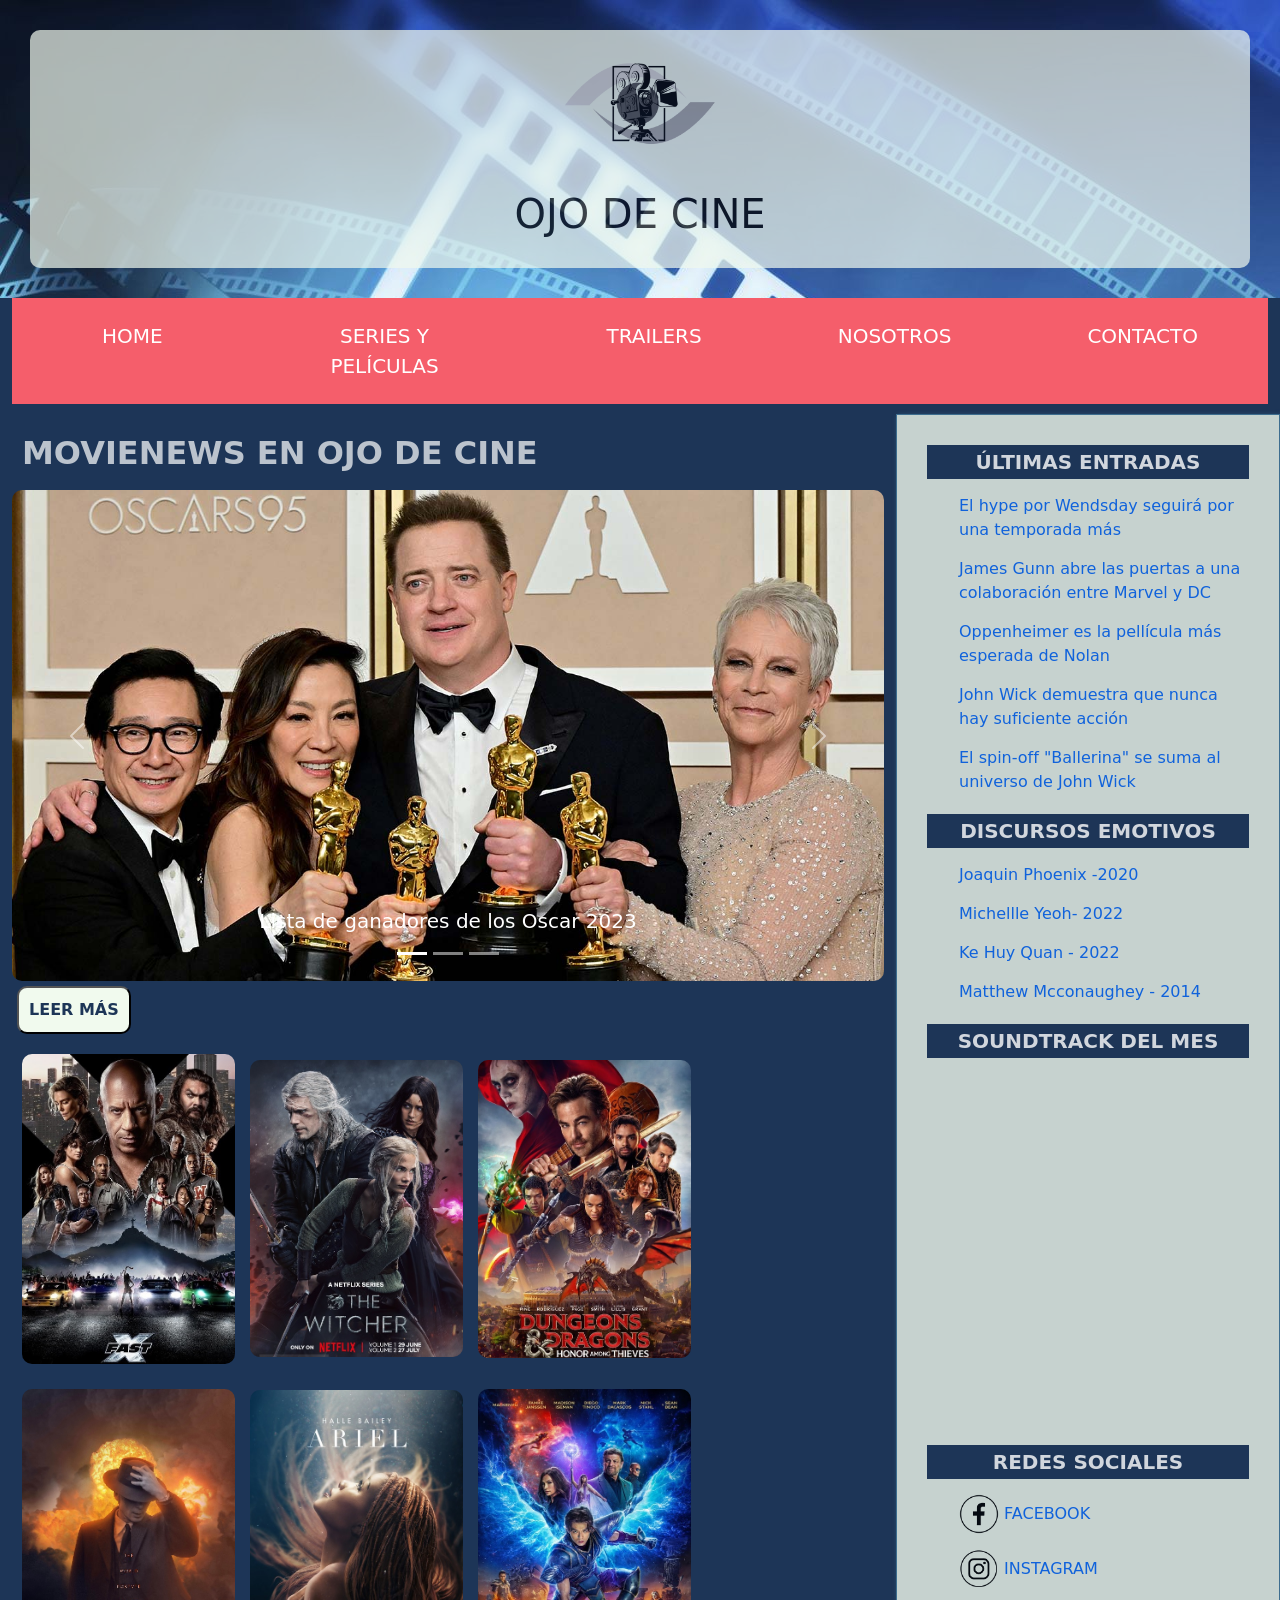
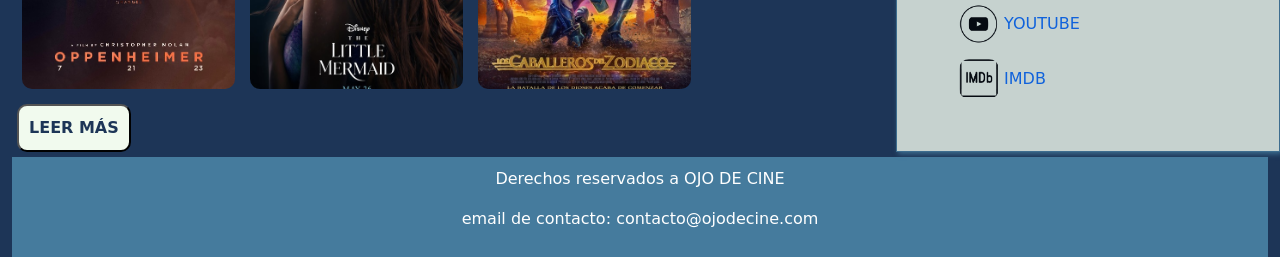
<file: index.html>
<!DOCTYPE html>
<html lang="es"> 
<head>
    <meta charset="UTF-8">
    <meta http-equiv="X-UA-Compatible" content="IE=edge"> 
    <meta name="viewport" content="width=device-width, initial-scale=1.0"> 
    <title>Home</title>
    <link rel="shortcut icon" href="multimedia/favicon.png" type="image/x-icon">
    <link rel="preconnect" href="https://fonts.googleapis.com">
<link rel="preconnect" href="https://fonts.gstatic.com" crossorigin>
<link href="https://fonts.googleapis.com/css2?family=Roboto:wght@100;300;700&display=swap" rel="stylesheet">

<!--CSS BOOSTRAP-->
<link href="https://cdn.jsdelivr.net/npm/bootstrap@5.3.0-alpha3/dist/css/bootstrap.min.css" rel="stylesheet" integrity="sha384-KK94CHFLLe+nY2dmCWGMq91rCGa5gtU4mk92HdvYe+M/SXH301p5ILy+dN9+nJOZ" crossorigin="anonymous">

<!--CSS PROPIO-->
<link rel="stylesheet" href="css/styles.css">

<!--KEYWORDS-->
<meta name="keywords" content="cine, cartelera de cine, tv series, movie trailers, trailers, críticas de cine, estrenos de cine, últimas noticias">

</head>
<body class="container-fluid">
    <!--HEADER-->
    <header class="cabecera row">
    <div>
    <img src="multimedia/logo.png" alt="logo" title="logo" class="logo">
    <h1 class="col-12">OJO DE CINE</h1>
</div>
</header>
   <!--NAVEGACIÓN-->
  <nav class="navbar navbar-expand-lg custom-navbar">
  <div class="container-fluid justify-content">
    <button class="navbar-toggler" type="button" data-bs-toggle="collapse" data-bs-target="#navbarNav" aria-controls="navbarNav" aria-expanded="false" aria-label="Toggle navigation">
      <span class="navbar-toggler-icon"></span>
    </button>
    <div class="collapse navbar-collapse" id="navbarNav">
      <ul class="navbar-nav">
        <li class="nav-item">
          <a class="nav-link" href="index.html">HOME</a>
        </li>
        <li class="nav-item">
          <a class="nav-link" href="pages/movienews.html">SERIES Y PELÍCULAS</a>
        </li>
        <li class="nav-item">
          <a class="nav-link" href="pages/trailers.html">TRAILERS</a>
        </li>
        <li class="nav-item">
          <a class="nav-link" href="pages/nosotros.html">NOSOTROS</a>
        </li>
        <li class="nav-item">
          <a class="nav-link" href="pages/contacto.html">CONTACTO</a>
        </li>
      </ul>
    </div>
  </div>
</nav>

 <!--MAIN Y ASIDE-->
<div class="row">
<main class="main">
        <h2>MOVIENEWS EN OJO DE CINE</h2>
<div id="carouselExampleCaptions" class="carousel slide">
  <div class="carousel-indicators">
    <button type="button" data-bs-target="#carouselExampleCaptions" data-bs-slide-to="0" class="active" aria-current="true" aria-label="Slide 1"></button>
    <button type="button" data-bs-target="#carouselExampleCaptions" data-bs-slide-to="1" aria-label="Slide 2"></button>
    <button type="button" data-bs-target="#carouselExampleCaptions" data-bs-slide-to="2" aria-label="Slide 3"></button>
  </div>
  <div class="carousel-inner">
    <div class="carousel-item active">
      <img src="multimedia/oscarwinners.jpg" class="d-block w-100" alt="oscar-winners">
      <div class="carousel-caption d-none d-md-block">
        <h5>Lista de ganadores de los Oscar 2023</h5>
      </div>
    </div>
    <div class="carousel-item">
      <img src="multimedia/harry-potter-reboot.jpg" class="d-block w-100" alt="harry-potter-reboot">
      <div class="carousel-caption d-none d-md-block">
        <h5>Max prepara una reboot de Harry Potter</h5>
      </div>
    </div>
    <div class="carousel-item">
      <img src="multimedia/willy-wonka.jpg" class="d-block w-100" alt="willy-wonka">
      <div class="carousel-caption d-none d-md-block">
        <h5>Se dio a conocer el primer teaser de Willy Wonka</h5>
      </div>
    </div>
  </div>
  <button class="carousel-control-prev" type="button" data-bs-target="#carouselExampleCaptions" data-bs-slide="prev">
    <span class="carousel-control-prev-icon" aria-hidden="true"></span>
    <span class="visually-hidden">Previous</span>
  </button>
  <button class="carousel-control-next" type="button" data-bs-target="#carouselExampleCaptions" data-bs-slide="next">
    <span class="carousel-control-next-icon" aria-hidden="true"></span>
    <span class="visually-hidden">Next</span>
  </button>
</div>
  <input type="button" value="LEER MÁS" class="button">
    <section class="main">
      <div class="row-news">
       <div class="column">
         <img src="multimedia/fastx-movie.jpg" alt="fast-x-movie">
         <img src="multimedia/the-witcher-poster.jpg" alt="the-witcher">
         <img src="multimedia/dungeons-dragons-movie-poster.jpg" alt="dungeons-and-dragons-movie">
      </div>
    </div>
    <div class="row-news">
        <div class="column">
        <img src="multimedia/oppenheimer-movie-poster.jpg" alt="oppenheimer">
        <img src="multimedia/the-little-mermaid.jpg" alt="the-little-mermaid">
        <img src="multimedia/knights-of-the-zodiac-movie-poster.jpg" alt="knights-of-the-zodiac">
        </div>
    </div>
    </section> 
  <input type="button" value="LEER MÁS" class="button">
  </main>

  <aside class="aside">
    <div class="widget">
        <h3>ÚLTIMAS ENTRADAS</h3>
        <ul>
            <li> 
                <a href="#">El hype por Wendsday seguirá por una temporada más</a>
            </li>
            <li>
                <a href="#">James Gunn abre las puertas a una colaboración entre Marvel y DC</a>
            </li>
            <li>
                <a href="#">Oppenheimer es la pellícula más esperada de Nolan</a>
            </li>
            <li>
                <a href="#">John Wick demuestra que nunca hay suficiente acción</a>
            </li>
            <li> <a href="#">El spin-off "Ballerina" se suma al universo de John Wick</a></li>
        </ul>
    </div>
     <div class="widget">
        <h3>DISCURSOS EMOTIVOS</h3>
        <ul>
            <li> 
                <a href="https://www.youtube.com/watch?v=qiiWdTz_MNc">Joaquin Phoenix -2020</a>
            </li>
            <li>
                <a href="https://www.youtube.com/watch?v=8v9wrK_j6Cc">Michellle Yeoh- 2022</a>
            </li>
            <li>
                <a href="https://www.youtube.com/watch?v=zFRIu7ehZl0">Ke Huy Quan - 2022</a>
            </li>
            <li>
                <a href="https://www.youtube.com/watch?v=wD2cVhC-63I">Matthew Mcconaughey - 2014</a>
            </li>
    
    </div>
    <div class="widget">
        <h3>SOUNDTRACK DEL MES</h3>
        <iframe style="border-radius:12px" src="https://open.spotify.com/embed/playlist/37i9dQZF1DWWF3yivn1m3D?utm_source=generator" width="100%" height="352" frameBorder="0" allowfullscreen="" allow="autoplay; clipboard-write; encrypted-media; fullscreen; picture-in-picture" loading="lazy" class="soundtrack"></iframe>
    </div>
    <div class="widget">
          <h3>REDES SOCIALES</h3>
    <ul>
        <li><img src="multimedia/facebook-logo.png" alt="facebook" class="redes">
        <a href="https://www.facebook.com/" class="footer">FACEBOOK</a></li>
        <li><img src="multimedia/instagram-logo.png" alt="instagram" class="redes">
        <a href="https://www.instagram.com/" class="footer">INSTAGRAM</a></li>
        <li> <img src="multimedia/youtube-logo.png" alt="youtube" class="redes">
        <a href="https://www.youtube.com/" class="footer">YOUTUBE</a></li>
        <li> <img src="multimedia/imdb-logo.png" alt="imdb" class="redes">
        <a href="https://www.imdb.com/">IMDB</li>
    </ul>
    </div>
  </div>
  </aside>

  <!--FOOTER-->
    <footer> 
        <div> 
        <p>Derechos reservados a OJO DE CINE</p>
        <div>
        <div>
            <p>email de contacto: contacto@ojodecine.com
            </p>
        </div>
        
    </footer>
<script src="https://cdn.jsdelivr.net/npm/bootstrap@5.3.0-alpha3/dist/js/bootstrap.bundle.min.js" integrity="sha384-ENjdO4Dr2bkBIFxQpeoTz1HIcje39Wm4jDKdf19U8gI4ddQ3GYNS7NTKfAdVQSZe" crossorigin="anonymous"></script>
 
</body>
</html>
</file>
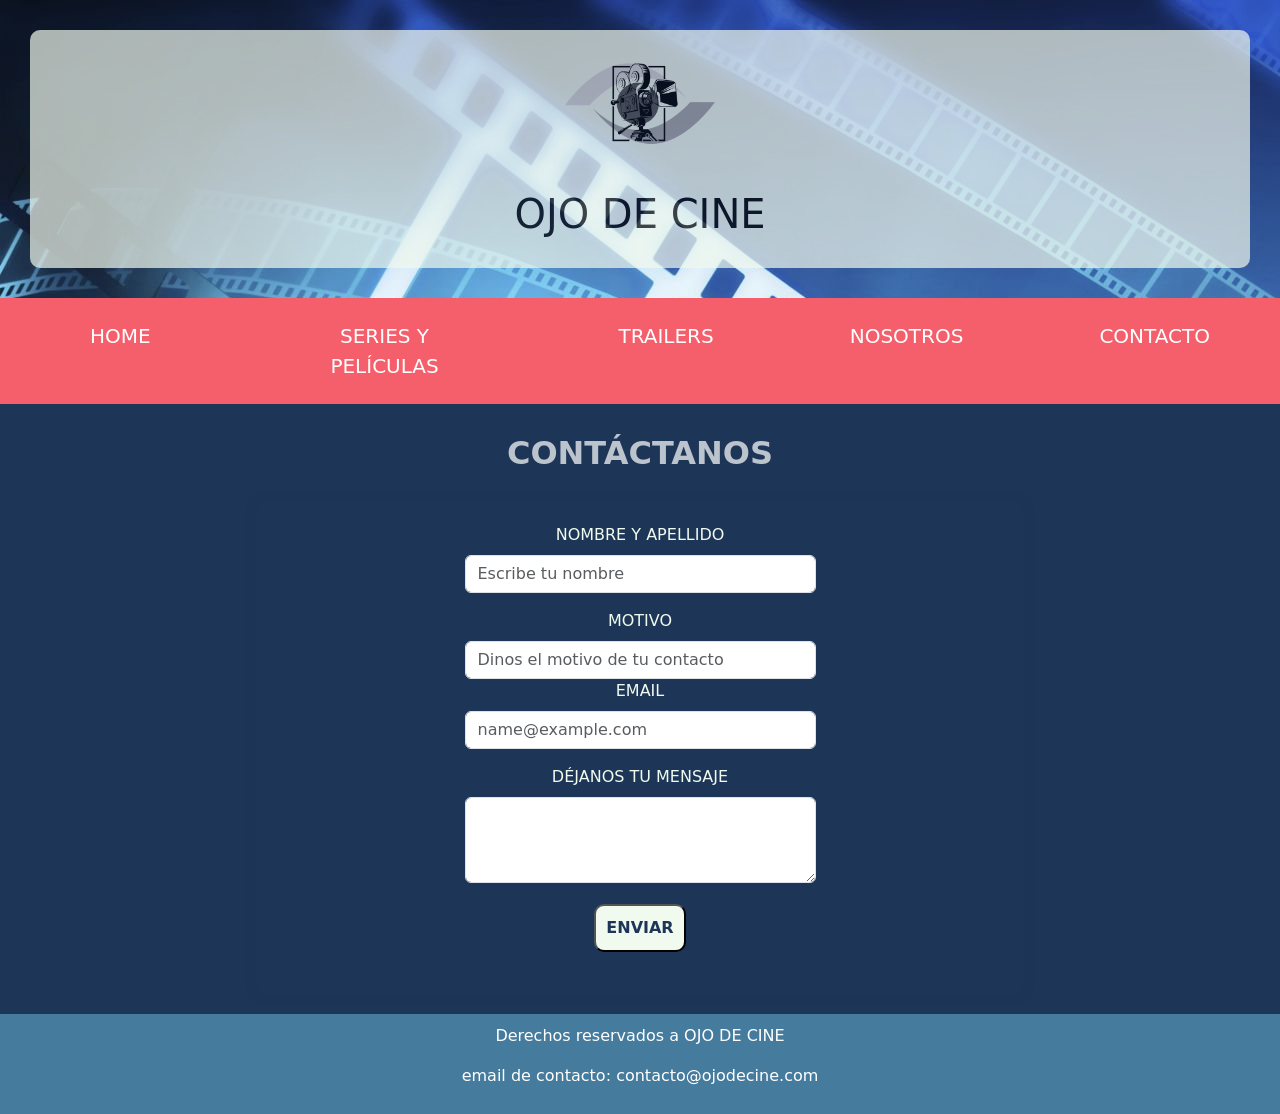
<file: pages/contacto.html>
<!DOCTYPE html>
<html lang="es">
<head>
    <meta charset="UTF-8">
    <meta http-equiv="X-UA-Compatible" content="IE=edge">
    <meta name="viewport" content="width=device-width, initial-scale=1.0">
    <title>Contacto</title>
    <link rel="shortcut icon" href="../multimedia/favicon.png" type="image/x-icon">
   <link rel="preconnect" href="https://fonts.googleapis.com">
<link rel="preconnect" href="https://fonts.gstatic.com" crossorigin>
<link href="https://fonts.googleapis.com/css2?family=Roboto:wght@100;300;700&display=swap" rel="stylesheet">
<!--CSS BOOSTRAP-->
<link href="https://cdn.jsdelivr.net/npm/bootstrap@5.3.0-alpha3/dist/css/bootstrap.min.css" rel="stylesheet" integrity="sha384-KK94CHFLLe+nY2dmCWGMq91rCGa5gtU4mk92HdvYe+M/SXH301p5ILy+dN9+nJOZ" crossorigin="anonymous">

<link rel="stylesheet" href="../css/styles.css">

<!--META DESCRIPTION-->

<meta name="description" content="Si eres un freak de las series de TV y el cine, contáctanos por aquí.">

<!--KEYWORDS-->
<meta name="keywords" content="cine, cartelera de cine, tv series, movie trailers, trailers, críticas de cine, estrenos de cine, últimas noticias">
</head>

<body>
<!--HEADER-->
  <header class="cabecera">
    <div>
    <img src="../multimedia/logo.png" alt="logo" title="logo" class="logo">
      <h1>OJO DE CINE</h1>
</div>
</header>
<!--NAVEGACIÓN-->
  <nav class="navbar navbar-expand-lg custom-navbar">
  <div class="container-fluid">
    <button class="navbar-toggler" type="button" data-bs-toggle="collapse" data-bs-target="#navbarNav" aria-controls="navbarNav" aria-expanded="false" aria-label="Toggle navigation">
      <span class="navbar-toggler-icon"></span>
    </button>
    <div class="collapse navbar-collapse" id="navbarNav">
      <ul class="navbar-nav">
        <li class="nav-item">
          <a class="nav-link" href="../index.html">HOME</a>
        </li>
        <li class="nav-item">
          <a class="nav-link" href="./movienews.html">SERIES Y PELÍCULAS</a>
        </li>
        <li class="nav-item">
          <a class="nav-link" href="./trailers.html">TRAILERS</a>
        </li>
        <li class="nav-item">
          <a class="nav-link" href="./nosotros.html">NOSOTROS</a>
        </li>
        <li class="nav-item">
          <a class="nav-link" href="./contacto.html">CONTACTO</a>
        </li>
      </ul>
    </div>
  </div>
</nav> 
<main>
    <h2 class="contacto">CONTÁCTANOS</h2>
    <div class="container-form">
      <div class="d-flex justify-content-center row">
      <div class="mx-auto text-center col-sm-12 col-md-6 col-lg-6">      
      <div class="mb-3">
      <label for="formGroupNombre" class="form-label">NOMBRE Y APELLIDO</label>
      <input type="text" class="form-control" id="formGroupNombre" placeholder="Escribe tu nombre">
      </div>
      <div class="mb-3">
      <label for="formGroupMotivo" class="form-label">MOTIVO</label>
      <input type="text" class="form-control" id="formGroupMotivo" placeholder="Dinos el motivo de tu contacto">
      <div class="mb-3">
      <label for="formGroupEmail" class="form-label">EMAIL</label>
      <input type="email" class="form-control" id="exampleFormControlInput1" placeholder="name@example.com">
      </div>
      <div class="mb-3">
      <label for="formGroupMensaje" class="form-label">DÉJANOS TU MENSAJE</label>
      <textarea class="form-control" id="formGroupMensaje" rows="3"></textarea>
</div>
<button type="submit" class="button">ENVIAR</button>
    </div>
      </div>

    
</main>

    
 <footer> 
        <div> 
        <p>Derechos reservados a OJO DE CINE</p>
        <div>
        <div>
            <p>email de contacto: contacto@ojodecine.com
            </p>
        </div>
        
    </footer>  
    <script src="https://cdn.jsdelivr.net/npm/bootstrap@5.3.0-alpha3/dist/js/bootstrap.bundle.min.js" integrity="sha384-ENjdO4Dr2bkBIFxQpeoTz1HIcje39Wm4jDKdf19U8gI4ddQ3GYNS7NTKfAdVQSZe" crossorigin="anonymous"></script> 
    </body>
</html>
</file>
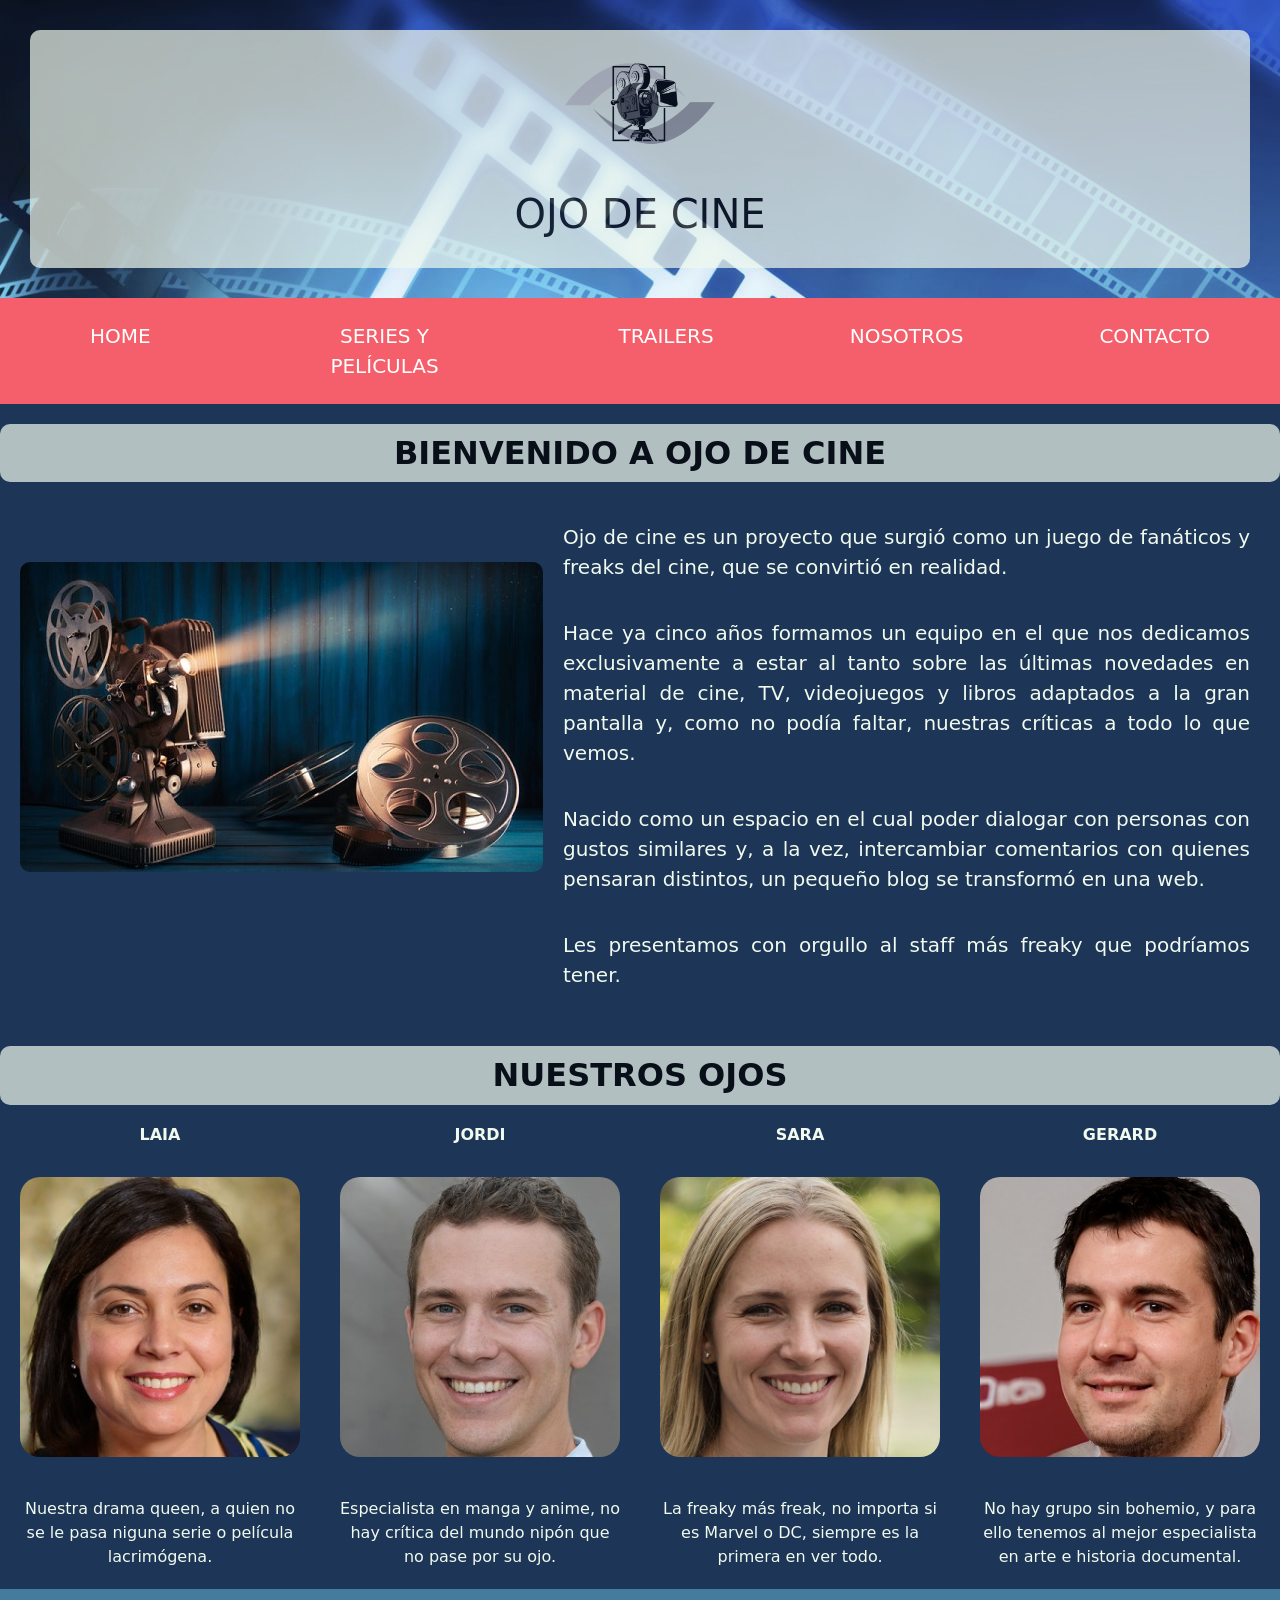
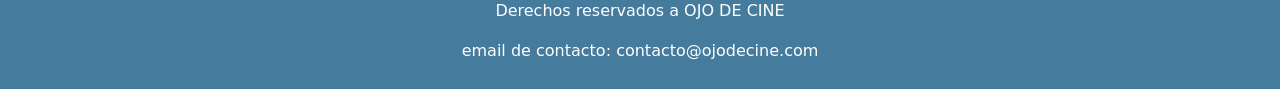
<file: pages/nosotros.html>
<!DOCTYPE html>
<html lang="es">
<head>
    <meta charset="UTF-8">
    <meta http-equiv="X-UA-Compatible" content="IE=edge">
    <meta name="viewport" content="width=device-width, initial-scale=1.0">
    <title>Nosotros</title>
    <link rel="shortcut icon" href="../multimedia/favicon.png" type="image/x-icon">
    <link rel="preconnect" href="https://fonts.googleapis.com">
<link rel="preconnect" href="https://fonts.gstatic.com" crossorigin>
<link href="https://fonts.googleapis.com/css2?family=Roboto:wght@100;300;700&display=swap" rel="stylesheet">
<!--CSS BOOSTRAP-->
<link href="https://cdn.jsdelivr.net/npm/bootstrap@5.3.0-alpha3/dist/css/bootstrap.min.css" rel="stylesheet" integrity="sha384-KK94CHFLLe+nY2dmCWGMq91rCGa5gtU4mk92HdvYe+M/SXH301p5ILy+dN9+nJOZ" crossorigin="anonymous">

<link rel="stylesheet" href="../css/styles.css">

<!--META DESCRIPTION-->

<meta name="description" content="Concoce al equipo que permite que no te quedes afuera de las últimas noticias de lo que pasa en cine y TV, así como también las mejors críticas freaks de América Latina.">

<!--KEYWORDS-->
<meta name="keywords" content="cine, cartelera de cine, tv series, movie trailers, trailers, críticas de cine, estrenos de cine, últimas noticias">

</head>
<body>
    <header class="cabecera">
    <div>
    <img src="../multimedia/logo.png" alt="logo" title="logo" class="logo">
    <h1>OJO DE CINE</h1>
</div>
</header>
<!--NAVEGACIÓN-->
<nav class="navbar navbar-expand-lg custom-navbar">
  <div class="container-fluid">
    <button class="navbar-toggler" type="button" data-bs-toggle="collapse" data-bs-target="#navbarNav" aria-controls="navbarNav" aria-expanded="false" aria-label="Toggle navigation">
      <span class="navbar-toggler-icon"></span>
    </button>
    <div class="collapse navbar-collapse" id="navbarNav">
      <ul class="navbar-nav">
        <li class="nav-item">
          <a class="nav-link" href="../index.html">HOME</a>
        </li>
        <li class="nav-item">
          <a class="nav-link" href="./movienews.html">SERIES Y PELÍCULAS</a>
        </li>
        <li class="nav-item">
          <a class="nav-link" href="./trailers.html">TRAILERS</a>
        </li>
        <li class="nav-item">
          <a class="nav-link" href="./nosotros.html">NOSOTROS</a>
        </li>
        <li class="nav-item">
          <a class="nav-link" href="./contacto.html">CONTACTO</a>
        </li>
      </ul>
    </div>
  </div>
</nav> 
        <!--EXPLICACION NOSOTROS-->
        <div class="nosotros"> 
        <h2>BIENVENIDO A OJO DE CINE</h2>
        </div>
        <div class="nosotrosContainer">
            <main class="mainNosotros">               
            <img src="../multimedia/cine.jpg" alt="nosotros" title="nosotros" class="nosotrosPic">
        </main>
        <aside  class="textoNosotros">
            <div>
                <p>
                Ojo de cine es un proyecto que surgió como un juego de fanáticos y freaks del cine, que se convirtió en realidad.      
                </p>
                <p>
                Hace ya cinco años formamos un equipo en el que nos dedicamos exclusivamente a estar al tanto sobre las últimas novedades en material de cine, TV, videojuegos y libros adaptados a la gran pantalla y, como no podía faltar, nuestras críticas a todo lo que vemos.
                </p>
                <p>
                 Nacido como un espacio en el cual poder dialogar con personas con gustos similares y, a la vez, intercambiar comentarios con quienes pensaran distintos, un pequeño blog se transformó en una web.   
                </p>
                <p>
                 Les presentamos con orgullo al staff más freaky que podríamos tener.   
                </p>
            </div>
        </aside>
        </div> 
         <!--PRESENTACION EQUIPO DE TRABAJO--> 
        <div class="nosotros"> 
        <h2 >NUESTROS OJOS</h2>
        </div>
        <div class="equipo">
          <div>
            <p>LAIA</p>
              <img src="../multimedia/Laia.jpg" alt="Laia">
              <article>
              Nuestra drama queen, a quien no se le pasa niguna serie o película lacrimógena.
              </article>
          </div>
          <div>
            <p>JORDI</p>
              <img src="../multimedia/Jordi.jpg" alt="Jordi">
              <article>
              Especialista en manga y anime, no hay crítica del mundo nipón que no pase por su ojo.
              </article>
          </div>            
          <div>
            <p>SARA</p>
              <img src="../multimedia/Sara.jpg" alt="Sara">
              <article>
              La freaky más freak, no importa si es Marvel o DC, siempre es la primera en ver todo.
              </article>
          </div>            
          <div>
            <p>GERARD</p>
              <img src="../multimedia/Gerard.jpg" alt="Gerard"><article>
              No hay grupo sin bohemio, y para ello tenemos al mejor especialista en arte e historia documental.
              </article>
          </div>
        </div>
        </div>
    <footer> 
        <div> 
        <p>Derechos reservados a OJO DE CINE</p>
        <div>
        <div>
            <p>email de contacto: contacto@ojodecine.com
            </p>
        </div>   

    </footer>
    <script src="https://cdn.jsdelivr.net/npm/bootstrap@5.3.0-alpha3/dist/js/bootstrap.bundle.min.js" integrity="sha384-ENjdO4Dr2bkBIFxQpeoTz1HIcje39Wm4jDKdf19U8gI4ddQ3GYNS7NTKfAdVQSZe" crossorigin="anonymous"></script>
  </body>
</html>
</file>
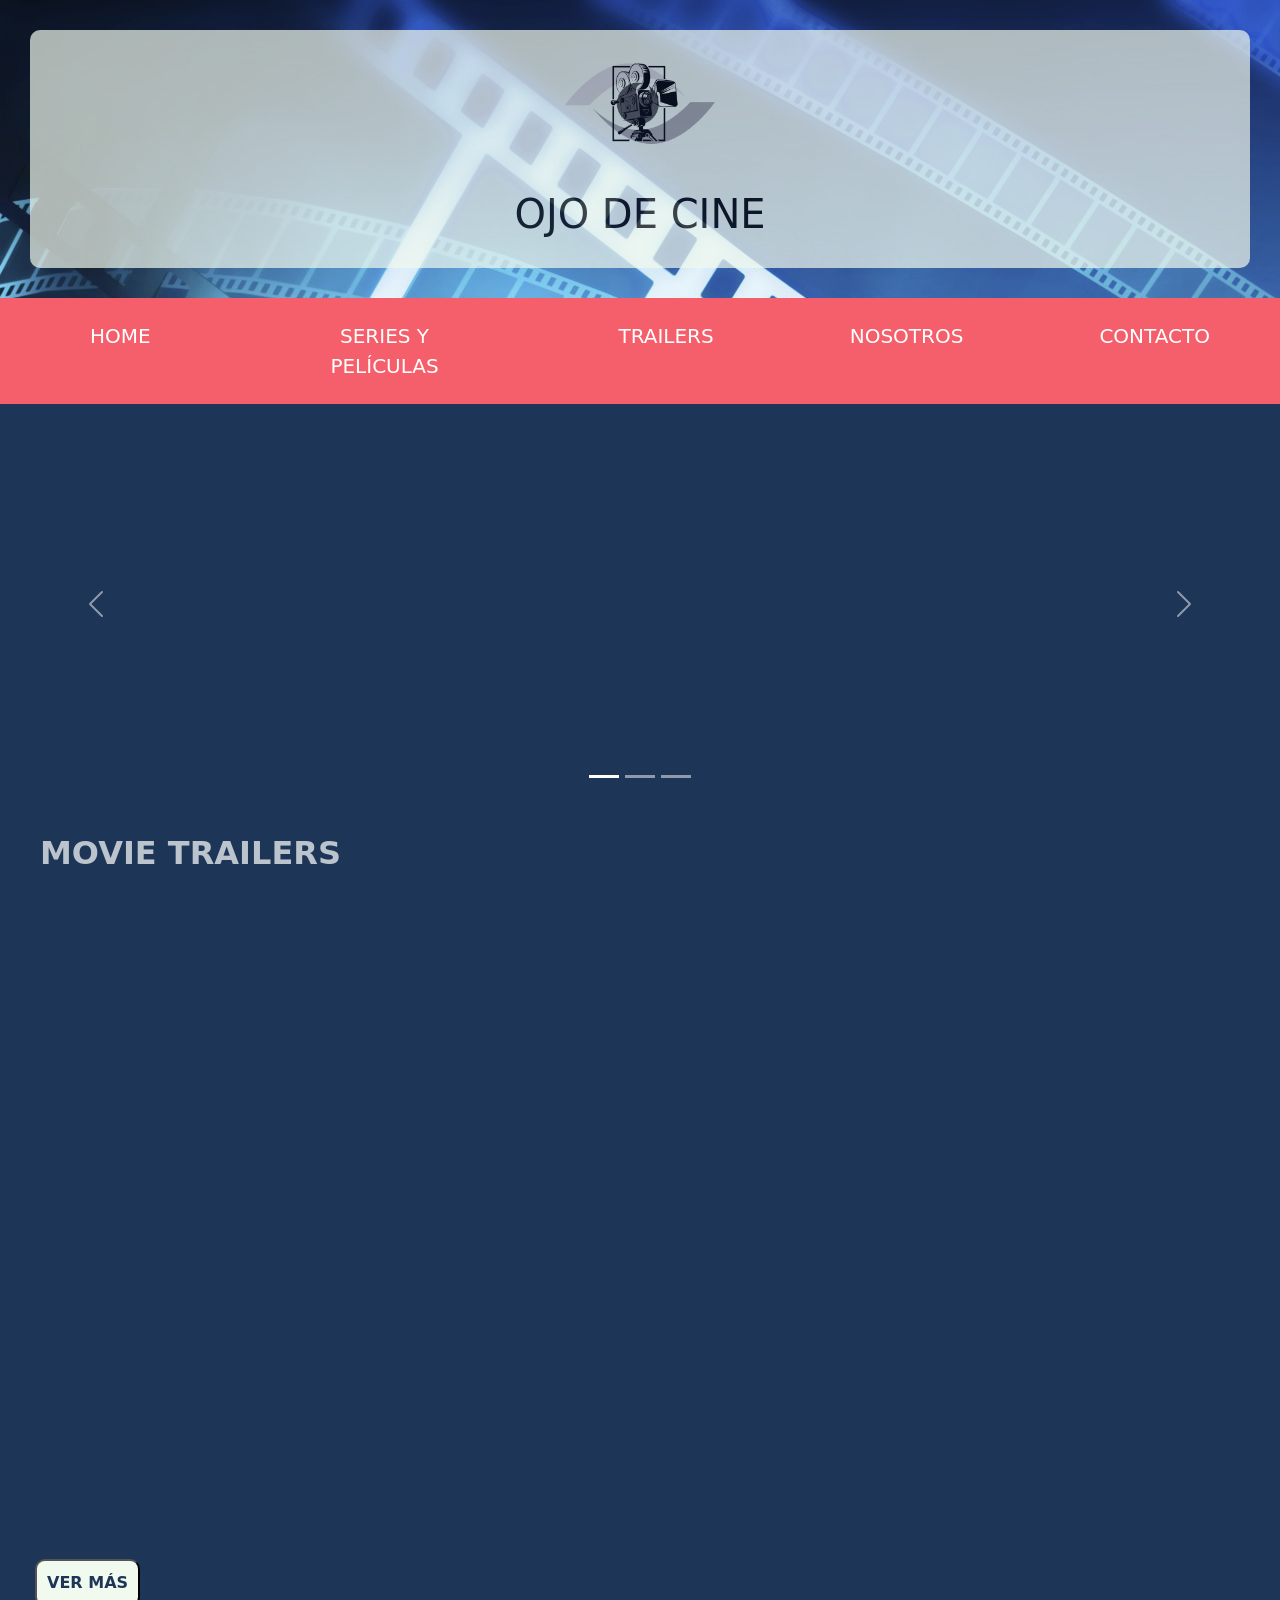
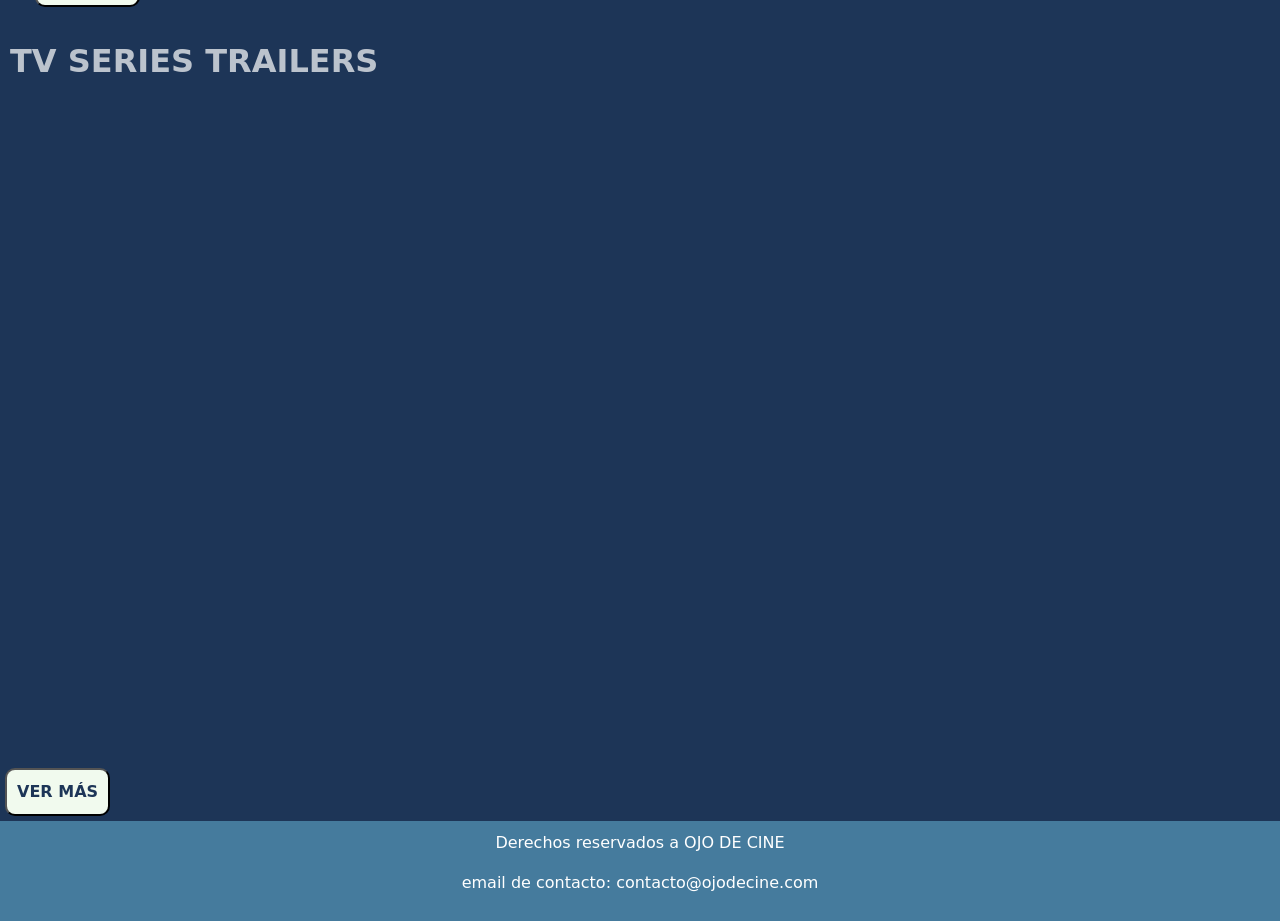
<file: pages/trailers.html>
<!DOCTYPE html>
<html lang="es">
<head>
    <meta charset="UTF-8">
    <meta http-equiv="X-UA-Compatible" content="IE=edge">
    <meta name="viewport" content="width=device-width, initial-scale=1.0">
    <title>Últimos trailers</title>
    <link rel="shortcut icon" href="../multimedia/favicon.png" type="image/x-icon">
    <link rel="preconnect" href="https://fonts.googleapis.com">
<link rel="preconnect" href="https://fonts.gstatic.com" crossorigin>
<link href="https://fonts.googleapis.com/css2?family=Roboto:wght@100;300;700&display=swap" rel="stylesheet">
<!--CSS BOOSTRAP-->
<link href="https://cdn.jsdelivr.net/npm/bootstrap@5.3.0-alpha3/dist/css/bootstrap.min.css" rel="stylesheet" integrity="sha384-KK94CHFLLe+nY2dmCWGMq91rCGa5gtU4mk92HdvYe+M/SXH301p5ILy+dN9+nJOZ" crossorigin="anonymous">

<link rel="stylesheet" href="../css/styles.css">

<!--META DESCRIPTION-->

<meta name="description" content="No pierdas tiempos y mira en un solo lugar los últimos trailers sobre las series de TV y películas que estabas esperando.">

<!--KEYWORDS-->
<meta name="keywords" content="cine, cartelera de cine, tv series, movie trailers, trailers, críticas de cine, estrenos de cine, últimas noticias">

</head>
<body>
    <header class="cabecera">
    <div>
    <img src="../multimedia/logo.png" alt="logo" title="logo" class="logo">
    <h1>OJO DE CINE</h1>
</div>
</header>
   <!--NAVEGACIÓN-->
        <nav class="navbar navbar-expand-lg custom-navbar">
  <div class="container-fluid">
    <button class="navbar-toggler" type="button" data-bs-toggle="collapse" data-bs-target="#navbarNav" aria-controls="navbarNav" aria-expanded="false" aria-label="Toggle navigation">
      <span class="navbar-toggler-icon"></span>
    </button>
    <div class="collapse navbar-collapse" id="navbarNav">
      <ul class="navbar-nav">
        <li class="nav-item">
          <a class="nav-link" href="../index.html">HOME</a>
        </li>
        <li class="nav-item">
          <a class="nav-link" href="./movienews.html">SERIES Y PELÍCULAS</a>
        </li>
        <li class="nav-item">
          <a class="nav-link" href="./trailers.html">TRAILERS</a>
        </li>
        <li class="nav-item">
          <a class="nav-link" href="./nosotros.html">NOSOTROS</a>
        </li>
        <li class="nav-item">
          <a class="nav-link" href="./contacto.html">CONTACTO</a>
        </li>
      </ul>
    </div>
  </div>
</nav> 
<!--CAROUSEL INICIO-->

<div id="carouselExampleIndicators" class="carousel slide">
  <div class="carousel-indicators">
    <button type="button" data-bs-target="#carouselExampleIndicators" data-bs-slide-to="0" class="active" aria-current="true" aria-label="Slide 1"></button>
    <button type="button" data-bs-target="#carouselExampleIndicators" data-bs-slide-to="1" aria-label="Slide 2"></button>
    <button type="button" data-bs-target="#carouselExampleIndicators" data-bs-slide-to="2" aria-label="Slide 3"></button>
  </div>
  <div class="carousel-inner">
    <div class="carousel-item active">
      <iframe width="100%" height="400" src="https://www.youtube.com/embed/RDE6Uz73A7g" title="YouTube video player" frameborder="0" allow="accelerometer; autoplay; clipboard-write; encrypted-media; gyroscope; picture-in-picture; web-share" allowfullscreen class="d-block w-100" alt="the-hunger-games-trailer"></iframe>
    </div>
    <div class="carousel-item">
      <iframe width="100%" height="400" src="https://www.youtube.com/embed/YU0uuLm_kws" title="YouTube video player" frameborder="0" allow="accelerometer; autoplay; clipboard-write; encrypted-media; gyroscope; picture-in-picture; web-share" allowfullscreen class="d-block w-100" alt="across-the-spiderverse"></iframe> 
    </div>
    <div class="carousel-item">
      <iframe width="100%" height="400" src="https://www.youtube.com/embed/wSyn-kVmM_M" title="YouTube video player" frameborder="0" allow="accelerometer; autoplay; clipboard-write; encrypted-media; gyroscope; picture-in-picture; web-share" allowfullscreen class="d-block w-100" alt="asteroid-city"></iframe>
    </div>
  </div>
  <button class="carousel-control-prev" type="button" data-bs-target="#carouselExampleIndicators" data-bs-slide="prev">
    <span class="carousel-control-prev-icon" aria-hidden="true"></span>
    <span class="visually-hidden">Previous</span>
  </button>
  <button class="carousel-control-next" type="button" data-bs-target="#carouselExampleIndicators" data-bs-slide="next">
    <span class="carousel-control-next-icon" aria-hidden="true"></span>
    <span class="visually-hidden">Next</span>
  </button>
</div>
  <section class="containerTrailer">
  <h2>MOVIE TRAILERS</h2>
  
<div class="trailers">    

    <div>   
      <iframe width="560" height="315" src="https://www.youtube.com/embed/vS3_72Gb-bI" title="YouTube video player" frameborder="0" allow="accelerometer; autoplay; clipboard-write; encrypted-media; gyroscope; picture-in-picture; web-share" allowfullscreen alt="blue-beetle"></iframe>
    </div>

    <div>   
      <iframe width="560" height="315" src="https://www.youtube.com/embed/Way9Dexny3w" title="YouTube video player" frameborder="0" allow="accelerometer; autoplay; clipboard-write; encrypted-media; gyroscope; picture-in-picture; web-share" allowfullscreen alt="dune-2"></iframe>
    </div>  
    <div>
      <iframe width="560" height="315" src="https://www.youtube.com/embed/hebWYacbdvc" title="YouTube video player" frameborder="0" allow="accelerometer; autoplay; clipboard-write; encrypted-media; gyroscope; picture-in-picture; web-share" allowfullscreen alt="the-flash"></iframe>
    </div>
      <iframe width="560" height="315" src="https://www.youtube.com/embed/eQfMbSe7F2g" title="YouTube video player" frameborder="0" allow="accelerometer; autoplay; clipboard-write; encrypted-media; gyroscope; picture-in-picture; web-share" allowfullscreen alt="indiana-jones"></iframe>
    </div> 
    <input type="button" value="VER MÁS" class="button">   
</section> 
<section>
    <h2>TV SERIES TRAILERS</h2>
    <div class="trailers">
        <div>
            <iframe width="560" height="315" src="https://www.youtube.com/embed/OLSjt5FhVSc" title="YouTube video player" frameborder="0" allow="accelerometer; autoplay; clipboard-write; encrypted-media; gyroscope; picture-in-picture; web-share" allowfullscreen></iframe>
        </div>
        <div>
            <iframe width="560" height="315" src="https://www.youtube.com/embed/t3D3ewle7XY" title="YouTube video player" frameborder="0" allow="accelerometer; autoplay; clipboard-write; encrypted-media; gyroscope; picture-in-picture; web-share" allowfullscreen></iframe>
        </div>
        <div>
            <iframe width="560" height="315" src="https://www.youtube.com/embed/Z778sJGKB3E" title="YouTube video player" frameborder="0" allow="accelerometer; autoplay; clipboard-write; encrypted-media; gyroscope; picture-in-picture; web-share" allowfullscreen></iframe>
        </div>
        <div>
            <iframe width="560" height="315" src="https://www.youtube.com/embed/S4NptaARZiU" title="YouTube video player" frameborder="0" allow="accelerometer; autoplay; clipboard-write; encrypted-media; gyroscope; picture-in-picture; web-share" allowfullscreen></iframe>
        </div>
    </div>
    <input type="button" value="VER MÁS" class="button">
</section> 

  <!--FINAL DEL CONTAINER TRAILERS-->     
    </div>
  </div>
 <footer> 
        <div> 
        <p>Derechos reservados a OJO DE CINE</p>
        <div>
        <div>
            <p>email de contacto: contacto@ojodecine.com
            </p>
        </div>
        
    </footer>
 <script src="https://cdn.jsdelivr.net/npm/bootstrap@5.3.0-alpha3/dist/js/bootstrap.bundle.min.js" integrity="sha384-ENjdO4Dr2bkBIFxQpeoTz1HIcje39Wm4jDKdf19U8gI4ddQ3GYNS7NTKfAdVQSZe" crossorigin="anonymous"></script>   
</body>
</html>
</file>
<file: css/styles.css>
* {
  margin: 0;
  padding: 0;
  box-sizing: border-box;
}

h2 {
  text-align: left;
  color: white;
  margin-top: 20px;
  font-weight: bold;
  opacity: 0.7;
  padding: 10px;
  border-radius: 10px;
}

a {
  text-decoration: none;
}

body {
  background-color: #1D3557;
  color: #f1faee;
}

img {
  border-radius: 10px;
}

header {
  padding: 30px;
  text-align: center;
  background-image: url(../multimedia/background-image.jpg);
  background-repeat: cover;
}
header div {
  background-color: #F1FAEE;
  opacity: 0.7;
  padding: 10px;
  border-radius: 10px;
  color: black;
  font-size: 20px;
}
header h1 {
  font-size: 40px;
  margin: 0 0 20px;
}
header .logo {
  max-width: 150px;
  height: auto;
}
header .cabecera h1 {
  font-size: 60px;
}

.row {
  display: flex;
  flex-wrap: wrap;
}

.main {
  flex: 70%;
}

.mainPic {
  width: 800px;
  height: auto;
  display: block;
  align-items: center;
  margin-top: 50px;
}

.aside {
  flex: 30%;
  background-color: #f1faee;
  opacity: 0.8;
  padding: 20px;
  float: right;
  width: 300px;
  margin-top: 10px;
  margin-bottom: 5px;
  border: solid 1px #457b9d;
  box-shadow: 2px 2px 5px #457b9d;
  box-sizing: border-box;
  padding: 30px;
}
.aside h3 {
  font-size: 20px;
  color: white;
  background-color: #1d3557;
  text-align: center;
  padding: 5px;
  font-weight: bold;
}

.widget {
  margin-bottom: 20px;
}
.widget ul {
  list-style-type: disc;
}
.widget ul li {
  margin: 15px 0px;
}

.soundtrack {
  grid-area: soundtrack;
}

.redes {
  width: 40px;
}

.custom-navbar {
  display: flex;
  justify-content: center;
  background-color: #F55E6B;
}
.custom-navbar a {
  color: white;
  padding: 15px 20px;
  text-decoration: none;
  text-align: center;
  font-size: 20px;
  margin-left: 20px;
}
.custom-navbar ul {
  list-style: none;
}
.custom-navbar .nav-item {
  padding-inline: 50px;
}

/*IMAGENES NEWS*/
.row-news img {
  width: 25%;
  height: auto;
  margin-top: 5px;
  margin-right: 10px;
  transition: all 2s;
}
.row-news img:hover {
  transform: scale(2, 2);
}

.row-news {
  display: flex;
  flex-direction: row;
  flex-wrap: wrap;
  padding: 5px;
}

.column {
  padding: 5px;
}

.bajadaPrincipal {
  color: #f1faee;
  text-align: justify;
  padding: 10px;
}

.button {
  font-weight: bold;
  color: #1d3557;
  background-color: #f1faee;
  margin: 5px;
  padding: 10px;
  border-radius: 10px;
}

.movieTrailer {
  padding: 20px;
  position: absolute;
  margin-left: 5px;
  margin-top: 10px;
}

/*PAGINATION*/
.aria-lebel {
  font-family: system-ui, -apple-system, BlinkMacSystemFont, "Segoe UI", Roboto, Oxygen, Ubuntu, Cantarell, "Open Sans", "Helvetica Neue", sans-serif;
}

/*TRAILERS*/
.trailers {
  display: flex;
  justify-content: space-around;
  flex-wrap: wrap;
  flex-direction: row;
  margin-left: 20px;
}
.trailers div {
  margin: 5px;
}

.containerTrailer {
  margin-left: 30px;
}

footer {
  display: flex;
  flex-direction: row;
  justify-content: center;
  background-color: #457b9d;
  color: white;
  padding: 10px;
}
footer h5 {
  text-align: center;
}
footer p {
  text-align: center;
}

.nosotrosContainer {
  display: flex;
  flex-direction: row;
  padding: 10px;
  justify-content: justify;
  box-sizing: border-box;
  margin: 20px 10px;
}

.nosotros h2 {
  text-align: center;
  background-color: #f1faee;
  color: black;
  font-weight: bold;
}

.mainNosotros {
  flex: 30%;
}

.mainNosotros img {
  margin-top: 50px;
  margin-right: 10px;
}

.textoNosotros p {
  flex: 70%;
  padding: 10px;
  text-align: justify;
  font-size: 20px;
}

.equipo {
  display: flex;
}
.equipo img {
  width: 300px;
  display: flex;
  flex-direction: row;
  justify-content: space-evenly;
  padding: 10px;
  margin: 20px 10px;
  border-radius: 10%;
}
.equipo p {
  text-align: center;
  font-weight: bold;
  margin-top: 10px;
}
.equipo article {
  display: flex;
  justify-content: center;
  text-align: center;
  box-sizing: border-box;
  margin: 10px;
  padding: 10px;
}
.equipo .equipoNombres {
  display: flex;
}
.equipo .equipoTitulo {
  text-align: center;
  background-color: #f1faee;
  color: black;
  font-weight: bold;
}

/*CONTACTO*/
.container-form {
  display: flex;
  flex-direction: column;
  background-color: #1D3557;
  justify-items: center;
  color: #F1FAEE;
  width: 60%;
  padding: 20px;
  text-align: center;
  border: 1px solid #1d3557;
  margin: 20px auto;
  border-radius: 10px;
  box-shadow: 0px 0px 10px #1d3557;
}

.contacto {
  display: flex;
  text-align: center;
  color: white;
  font-weight: bold;
  justify-content: center;
}

@media screen and (max-width: 768px) {
  .menu, .row, .main, .nosotrosContainer, .equipo {
    flex-direction: column;
  }
}
@media screen and (max-width: 768px) {
  .equipo img {
    width: 80%;
    flex-direction: column;
    justify-content: center;
  }
  .mainNosotros {
    flex: 100%;
  }
  .textoNosotros p {
    flex: 100%;
  }
  .mainNosotros img {
    width: 100%;
  }
}
@media screen and (max-width: 768px) {
  .mainPic {
    width: 100%;
  }
}
@media screen and (max-width: 500px) {
  .menu, .row, .main, .nosotrosContainer, .equipo {
    flex-direction: column;
  }
}
@media screen and (max-width: 500px) {
  .main, .aside {
    flex-direction: column;
    flex: 100%;
  }
}
@media screen and (max-width: 500px) {
  .row-news {
    flex-direction: column;
  }
}
@media screen and (max-width: 500px) {
  .row-news img {
    width: 100%;
    height: auto;
  }
}
@media screen and (max-width: 500px) {
  .trailers {
    flex-direction: column;
  }
  .trailers iframe {
    width: fit-content;
  }
}

/*# sourceMappingURL=styles.css.map */
</file>
